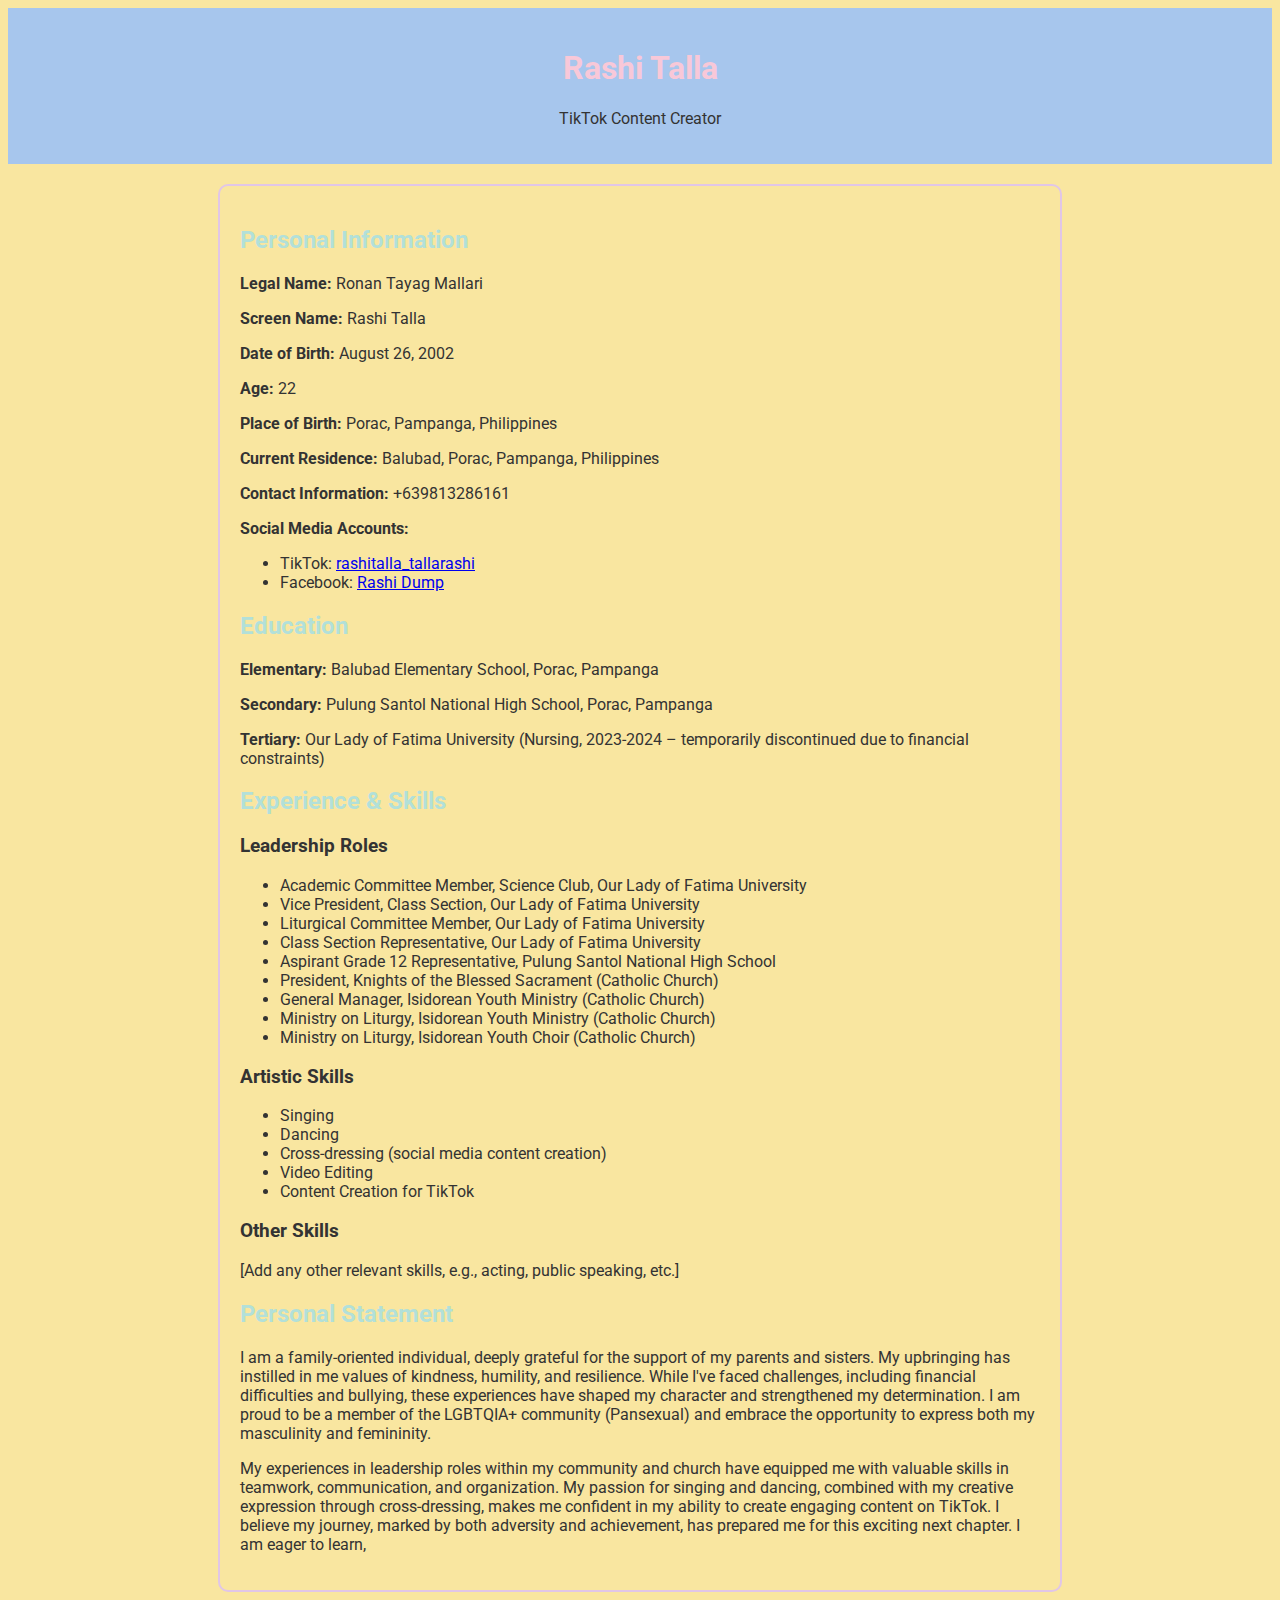
<file: index.html>
<!DOCTYPE html>
<html lang="en">
<head>
    <meta charset="UTF-8">
    <meta name="viewport" content="width=device-width, initial-scale=1.0">
    <title>Rashi Talla - Life Biography</title>
    <link rel="stylesheet" href="styles.css">
    <link href="https://fonts.googleapis.com/css2?family=Roboto:wght@400;700&display=swap" rel="stylesheet">
</head>
<body>
    <header>
        <h1>Rashi Talla</h1>
        <p>TikTok Content Creator</p>
    </header>
    
    <div class="container">
        <section class="personal-info">
            <h2>Personal Information</h2>
            <p><strong>Legal Name:</strong> Ronan Tayag Mallari</p>
            <p><strong>Screen Name:</strong> Rashi Talla</p>
            <p><strong>Date of Birth:</strong> August 26, 2002</p>
            <p><strong>Age:</strong> 22</p>
            <p><strong>Place of Birth:</strong> Porac, Pampanga, Philippines</p>
            <p><strong>Current Residence:</strong> Balubad, Porac, Pampanga, Philippines</p>
            <p><strong>Contact Information:</strong> +639813286161</p>
            <p><strong>Social Media Accounts:</strong></p>
            <ul>
                <li>TikTok: <a href="https://www.tiktok.com/@rashitalla_tallarashi" target="_blank">rashitalla_tallarashi</a></li>
                <li>Facebook: <a href="https://www.facebook.com/RashiDump" target="_blank">Rashi Dump</a></li>
            </ul>
        </section>

        <section class="education">
            <h2>Education</h2>
            <p><strong>Elementary:</strong> Balubad Elementary School, Porac, Pampanga</p>
            <p><strong>Secondary:</strong> Pulung Santol National High School, Porac, Pampanga</p>
            <p><strong>Tertiary:</strong> Our Lady of Fatima University (Nursing, 2023-2024 – temporarily discontinued due to financial constraints)</p>
        </section>

        <section class="experience-skills">
            <h2>Experience & Skills</h2>
            <h3>Leadership Roles</h3>
            <ul>
                <li>Academic Committee Member, Science Club, Our Lady of Fatima University</li>
                <li>Vice President, Class Section, Our Lady of Fatima University</li>
                <li>Liturgical Committee Member, Our Lady of Fatima University</li>
                <li>Class Section Representative, Our Lady of Fatima University</li>
                <li>Aspirant Grade 12 Representative, Pulung Santol National High School</li>
                <li>President, Knights of the Blessed Sacrament (Catholic Church)</li>
                <li>General Manager, Isidorean Youth Ministry (Catholic Church)</li>
                <li>Ministry on Liturgy, Isidorean Youth Ministry (Catholic Church)</li>
                <li>Ministry on Liturgy, Isidorean Youth Choir (Catholic Church)</li>
            </ul>
            <h3>Artistic Skills</h3>
            <ul>
                <li>Singing</li>
                <li>Dancing</li>
                <li>Cross-dressing (social media content creation)</li>
                <li>Video Editing</li>
                <li>Content Creation for TikTok</li>
            </ul>
            <h3>Other Skills</h3>
            <p>[Add any other relevant skills, e.g., acting, public speaking, etc.]</p>
        </section>

        <section class="personal-statement">
            <h2>Personal Statement</h2>
            <p>I am a family-oriented individual, deeply grateful for the support of my parents and sisters. My upbringing has instilled in me values of kindness, humility, and resilience. While I've faced challenges, including financial difficulties and bullying, these experiences have shaped my character and strengthened my determination. I am proud to be a member of the LGBTQIA+ community (Pansexual) and embrace the opportunity to express both my masculinity and femininity.</p>
            <p>My experiences in leadership roles within my community and church have equipped me with valuable skills in teamwork, communication, and organization. My passion for singing and dancing, combined with my creative expression through cross-dressing, makes me confident in my ability to create engaging content on TikTok. I believe my journey, marked by both adversity and achievement, has prepared me for this exciting next chapter. I am eager to learn,
</file>
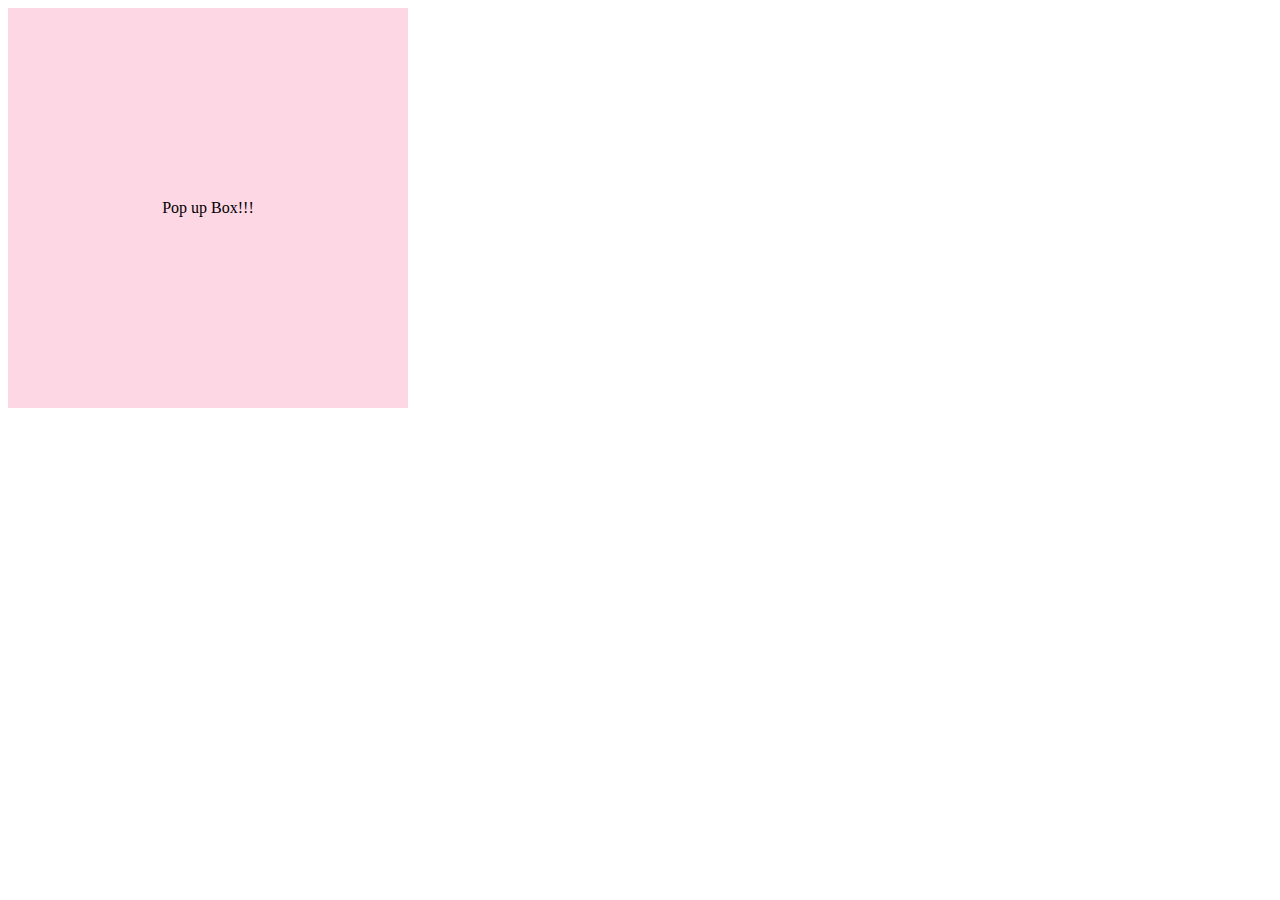
<file: home.html>
<!DOCTYPE html>
<html>
<head>
  <title>Pop-up Box</title>
  <style>
    .box {
      width: 400px;
      height: 400px;
      background-color: #FDD7E4;
      display: flex;
      justify-content: center;
      align-items: center;
      cursor: pointer;
    }
  </style>
</head>
<body>
  <div class="box" onclick="postMessage()">
    Pop up Box!!!
  </div>

  <script>
    function postMessage() {
      alert('I Love you so much Baby!!!🥰');
    }
  </script>
</body>
</html>
</file>
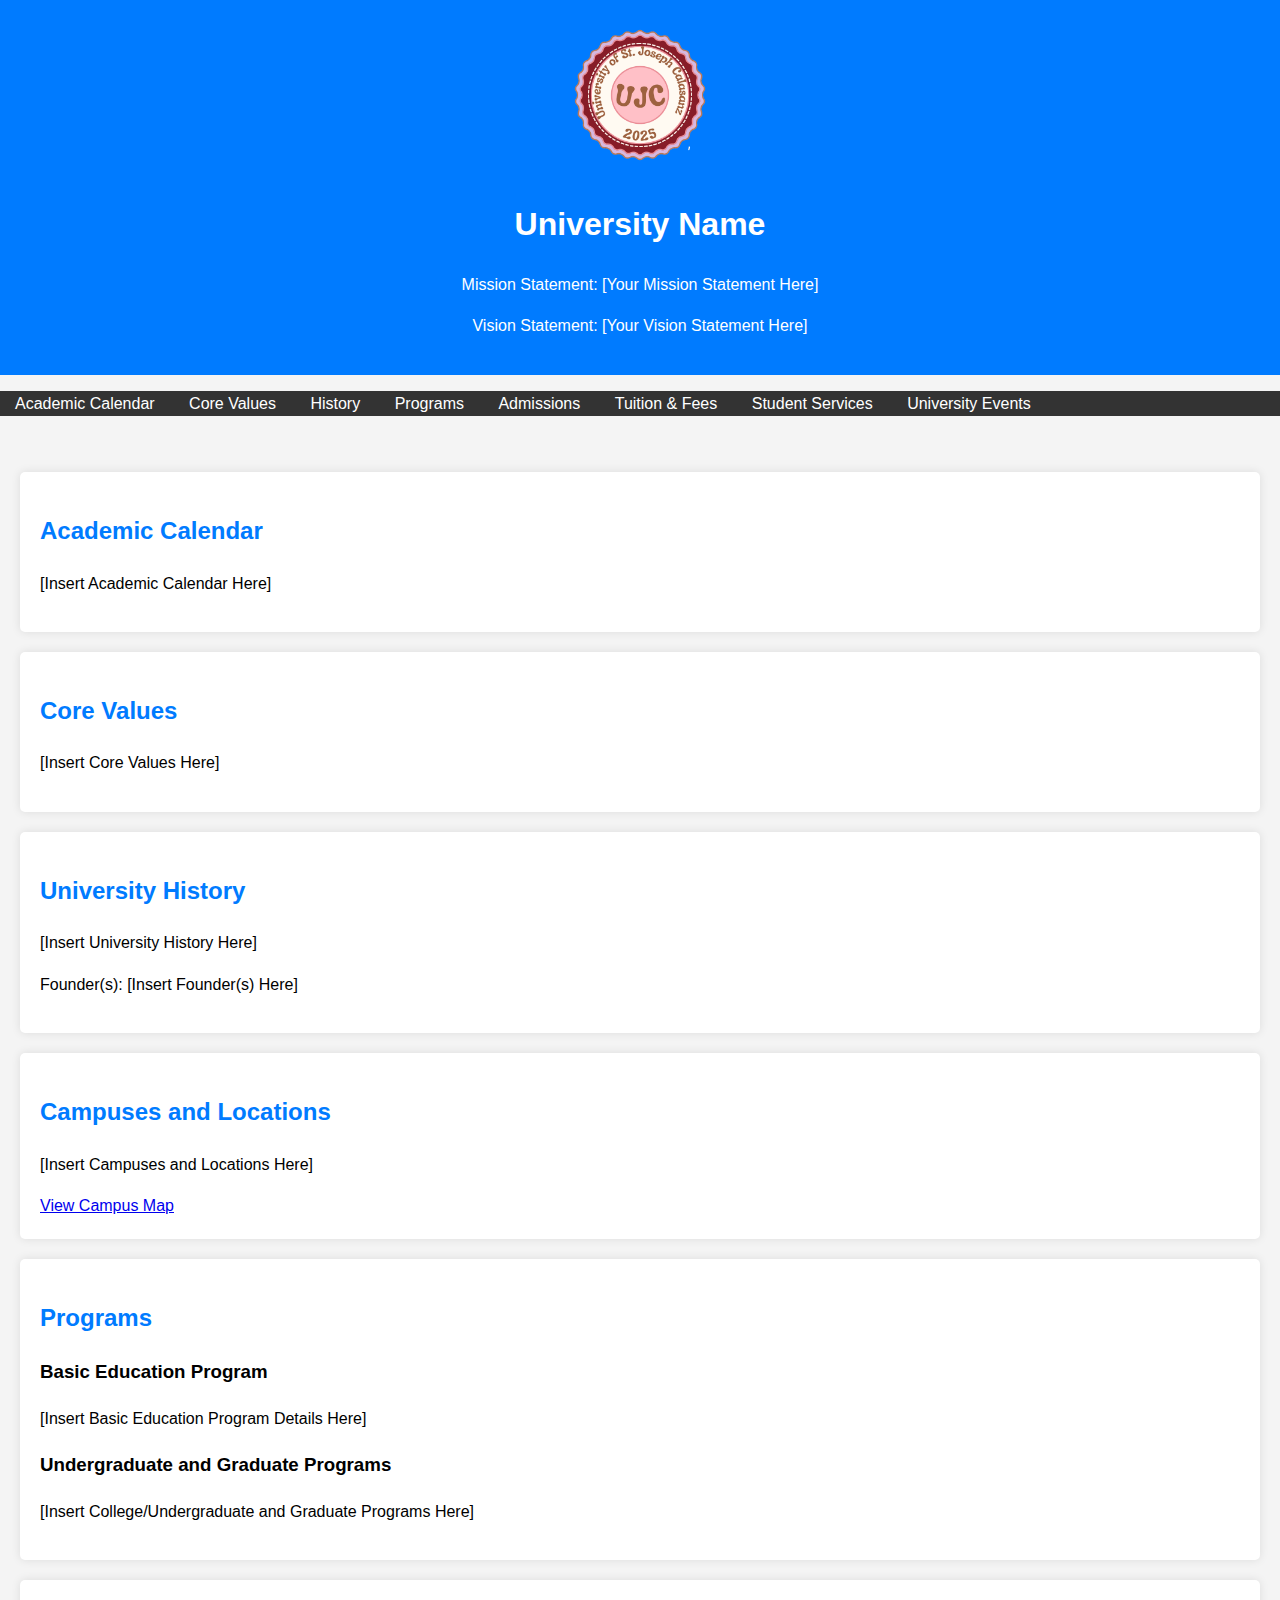
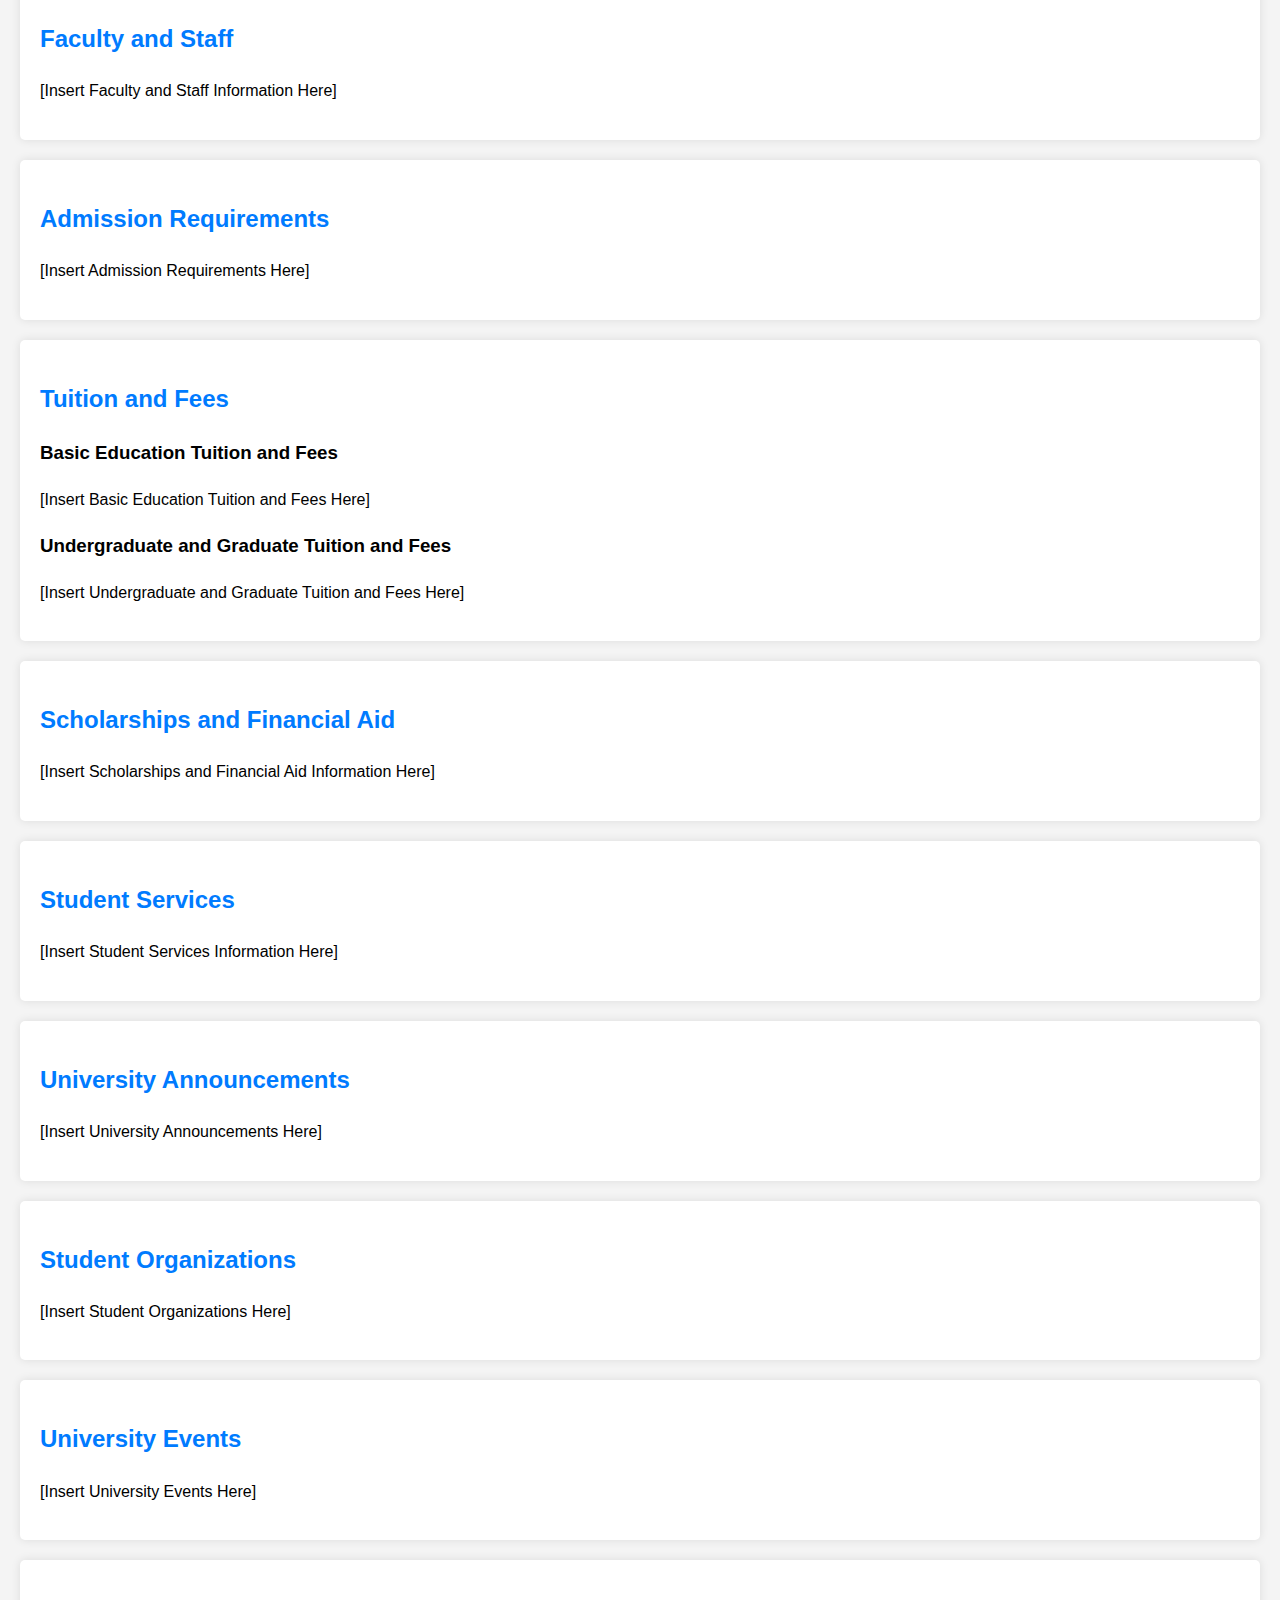
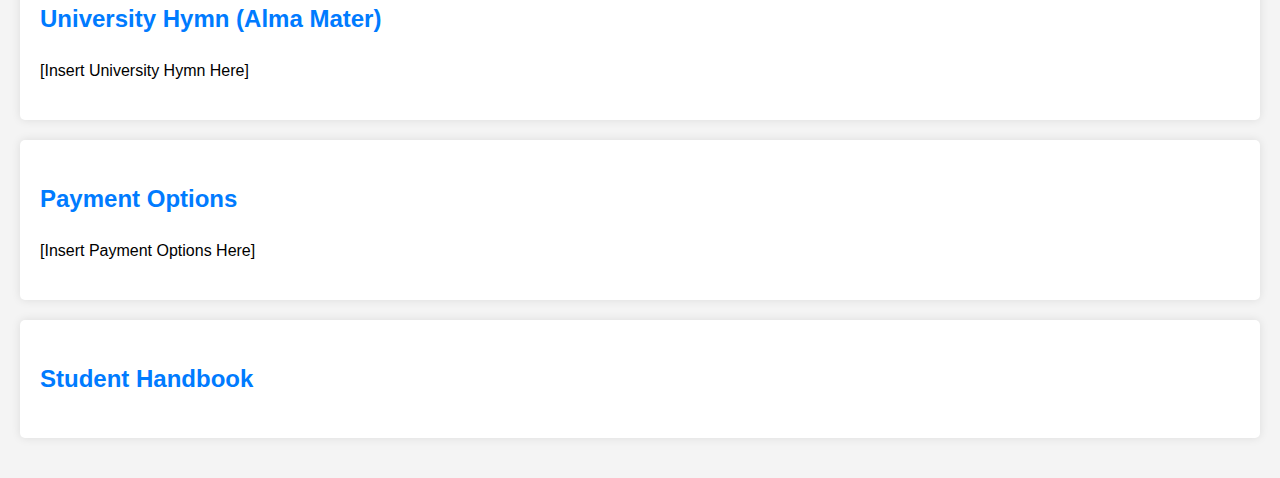
<file: University.html>
<!DOCTYPE html>
<html lang="en">
<head>
    <meta charset="UTF-8">
    <meta name="viewport" content="width=device-width, initial-scale=1.0">
    <title>University Portal</title>
    <link rel="stylesheet" href="University.css">
</head>
<body>
    <header>
        <img src="university-logo.png" alt="University Logo" class="logo">
        <h1>University Name</h1>
        <p class="mission">Mission Statement: [Your Mission Statement Here]</p>
        <p class="vision">Vision Statement: [Your Vision Statement Here]</p>
    </header>

    <nav>
        <ul>
            <li><a href="#academic-calendar">Academic Calendar</a></li>
            <li><a href="#core-values">Core Values</a></li>
            <li><a href="#history">History</a></li>
            <li><a href="#programs">Programs</a></li>
            <li><a href="#admissions">Admissions</a></li>
            <li><a href="#tuition">Tuition & Fees</a></li>
            <li><a href="#services">Student Services</a></li>
            <li><a href="#events">University Events</a></li>
        </ul>
    </nav>

    <main>
        <section id="academic-calendar">
            <h2>Academic Calendar</h2>
            <p>[Insert Academic Calendar Here]</p>
        </section>

        <section id="core-values">
            <h2>Core Values</h2>
            <p>[Insert Core Values Here]</p>
        </section>

        <section id="history">
            <h2>University History</h2>
            <p>[Insert University History Here]</p>
            <p>Founder(s): [Insert Founder(s) Here]</p>
        </section>

        <section id="campuses">
            <h2>Campuses and Locations</h2>
            <p>[Insert Campuses and Locations Here]</p>
            <a href="campus-map.png" target="_blank">View Campus Map</a>
        </section>

        <section id="programs">
            <h2>Programs</h2>
            <h3>Basic Education Program</h3>
            <p>[Insert Basic Education Program Details Here]</p>
            <h3>Undergraduate and Graduate Programs</h3>
            <p>[Insert College/Undergraduate and Graduate Programs Here]</p>
        </section>

        <section id="faculty">
            <h2>Faculty and Staff</h2>
            <p>[Insert Faculty and Staff Information Here]</p>
        </section>

        <section id="admissions">
            <h2>Admission Requirements</h2>
            <p>[Insert Admission Requirements Here]</p>
        </section>

        <section id="tuition">
            <h2>Tuition and Fees</h2>
            <h3>Basic Education Tuition and Fees</h3>
            <p>[Insert Basic Education Tuition and Fees Here]</p>
            <h3>Undergraduate and Graduate Tuition and Fees</h3>
            <p>[Insert Undergraduate and Graduate Tuition and Fees Here]</p>
        </section>

        <section id="scholarships">
            <h2>Scholarships and Financial Aid</h2>
            <p>[Insert Scholarships and Financial Aid Information Here]</p>
        </section>

        <section id="services">
            <h2>Student Services</h2>
            <p>[Insert Student Services Information Here]</p>
        </section>

        <section id="announcements">
            <h2>University Announcements</h2>
            <p>[Insert University Announcements Here]</p>
        </section>

        <section id="organizations">
            <h2>Student Organizations</h2>
            <p>[Insert Student Organizations Here]</p>
        </section>

        <section id="events">
            <h2>University Events</h2>
            <p>[Insert University Events Here]</p>
        </section>

        <section id="hymn">
            <h2>University Hymn (Alma Mater)</h2>
            <p>[Insert University Hymn Here]</p>
        </section>

        <section id="payment-options">
            <h2>Payment Options</h2>
            <p>[Insert Payment Options Here]</p>
        </section>

        <section id="handbook">
            <h2>Student Handbook
</file>
<file: styles.css>
body {
    background-color: #f9e6a0; /* Pastel Yellow */
    font-family: 'Roboto', sans-serif;
    color: #333; /* Dark text for contrast */
}

header {
    background-color: #a7c6ed; /* Pastel Blue */
    padding: 20px;
    text-align: center;
}

h1 {
    color: #f8c8d8; /* Pastel Pink */
}

h2 {
    color: #b2e0d9; /* Pastel Green */
}

.container {
    border: 2px solid #e1c6e7; /* Lavender */
    padding: 20px;
    border-radius: 10px;
    margin: 20px auto;
    max-width: 800px;
}
</file>
<file: University.css>
/* University.css */

/* General Styles */
body {
    font-family: Arial, sans-serif;
    line-height: 1.6;
    margin: 0;
    padding: 0;
    background-color: #f4f4f4;
}

header {
    background: #007BFF;
    color: #fff;
    padding: 20px 0;
    text-align: center;
}

.logo {
    max-width: 150px;
    height: auto;
}

nav {
    background: #333;
    color: #fff;
}

nav ul {
    list-style: none;
    padding: 0;
}

nav ul li {
    display: inline;
    margin: 0 15px;
}

nav ul li a {
    color: #fff;
    text-decoration: none;
}

nav ul li a:hover {
    text-decoration: underline;
}

main {
    padding: 20px;
}

section {
    background: #fff;
    margin: 20px 0;
    padding: 20px;
    border-radius: 5px;
    box-shadow: 0 0 10px rgba(0, 0, 0, 0.1);
}

h2 {
    color: #007BFF;
}

footer {
    text-align: center;
    padding: 10px 0;
    background: #333;
    color: #fff;
    position: relative;
    bottom: 0;
    width: 100%;
}
</file>
